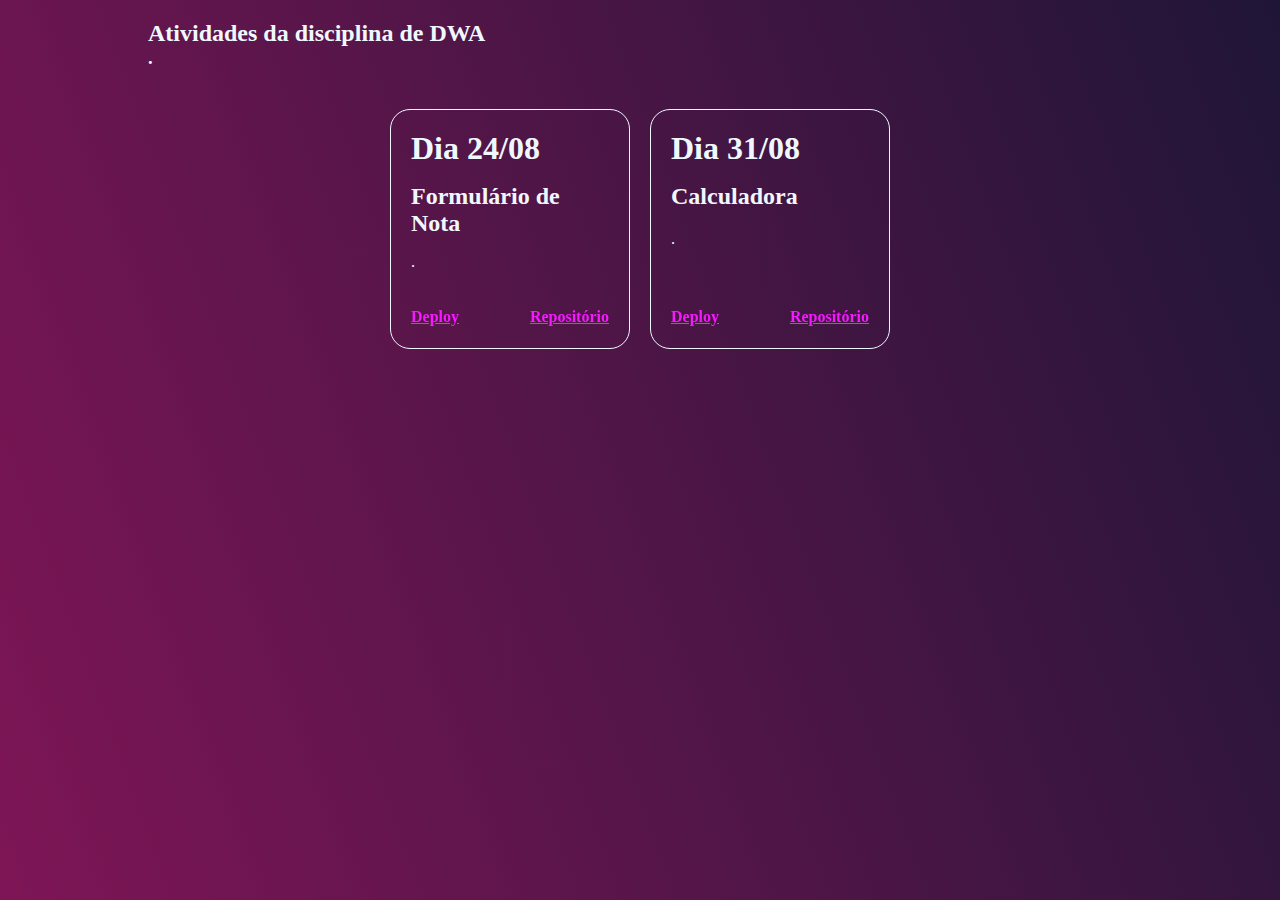
<file: index.html>
<!DOCTYPE html>
<html lang="pr-br">
  <head>
    <meta charset="UTF-8" />
    <meta http-equiv="X-UA-Compatible" content="IE=edge" />
    <meta name="viewport" content="width=device-width, initial-scale=1.0" />
    <title>DWA</title>

    <link rel="stylesheet" href="styles.css" />
  </head>
  <body>
    
    <div class="content-wrapper">
      <h2 class="projects-title">Atividades da disciplina de DWA</h2>
      <h3 class="projects-info">.</h3>
    </div>

    <div class="cards">
      <div class="card">
        <h1>Dia 24/08</h1>
        <h2>Formulário de Nota</h2>
        <p>.</p>
        <div class="footer-card">
          <a href="Atividades/form-notas/index.html" target="_blank">Deploy</a>
          <a
            href="https://github.com/Wesley-Sampaio/Desenvolvimento-de-Aplica-es-para-Web-II/tree/main/Atividades/form-notas/"
            target="_blank"
            >Repositório</a
          >
        </div>
      </div>

      <div class="card">
        <h1>Dia 31/08</h1>
        <h2>Calculadora</h2>
        <p>.</p>
        <div class="footer-card">
          <a href="Atividades/calculadora/index.html" target="_blank">Deploy</a>
          <a
            href="https://github.com/Wesley-Sampaio/Desenvolvimento-de-Aplica-es-para-Web-II/tree/main/Atividades/calculadora/"
            target="_blank"
            >Repositório</a
          >
        </div>
      </div>
    </div>
  </body>
</html>
</file>
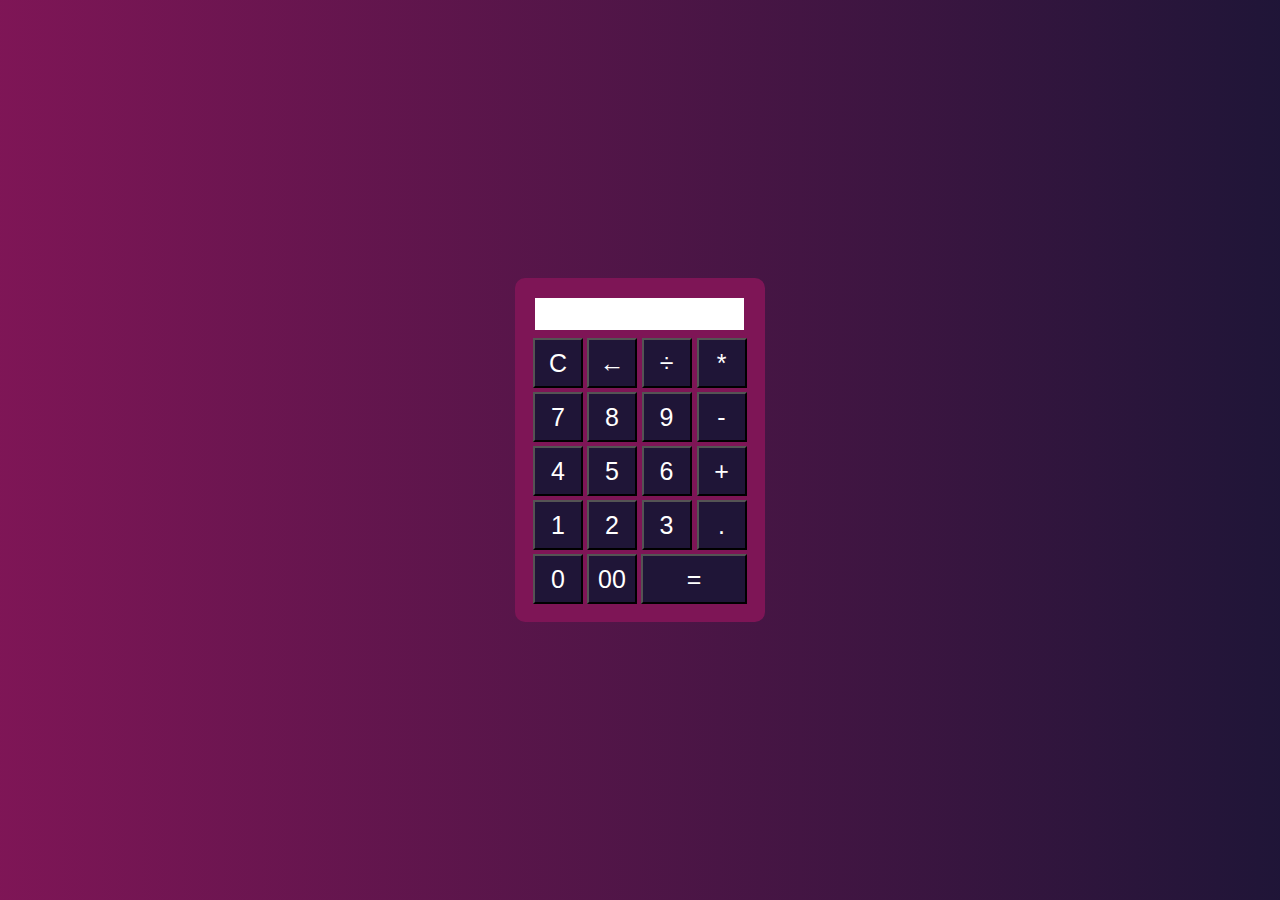
<file: calculadora/index.html>
<!DOCTYPE html>
<html lang="pt-br">
  <head>
    <meta charset="UTF-8" />
    <meta http-equiv="X-UA-Compatible" content="IE=edge" />
    <meta name="viewport" content="width=device-width, initial-scale=1.0" />
    <title>Calculadora</title>

    <link rel="stylesheet" href="styles.css" />

  </head>

  <div class="background">
        <h1></h1>
        <div class="calculadora">
            <h1></h1>
            <p id="resultado"></p>
            <table>
                <tr>
                    <td><button class="botao" onclick="clean()">C</button></td>
                    <td><button class="botao" onclick="back()">&larr;</button></td>
                    <td><button class="botao" onclick="insert('/')">&#247;</button></td>
                    <td><button class="botao" onclick="insert('*')">*</button></td>
                </tr>
                <tr>
                    <td><button class="botao" onclick="insert('7')">7</button></td>
                    <td><button class="botao" onclick="insert('8')">8</button></td>
                    <td><button class="botao" onclick="insert('9')">9</button></td>
                    <td><button class="botao" onclick="insert('-')">-</button></td>
                </tr>
                <tr>
                    <td><button class="botao" onclick="insert('4')">4</button></td>
                    <td><button class="botao" onclick="insert('5')">5</button></td>
                    <td><button class="botao" onclick="insert('6')">6</button></td>
                    <td><button class="botao" onclick="insert('+')">+</button></td>
                </tr>
                <tr>
                    <td><button class="botao" onclick="insert('1')">1</button></td>
                    <td><button class="botao" onclick="insert('2')">2</button></td>
                    <td><button class="botao" onclick="insert('3')">3</button></td>
                    <td><button class="botao" onclick="insert('.')">.</button></td>
                </tr>
                <tr>
                    <td><button class="botao" style="width: 50px;" onclick="insert('0')">0</button></td>
                    <td><button class="botao" style="width: 50px;" onclick="insert('00')">00</button></td>
                    <td colspan="2"><button class="botao" style="width: 106px;" onclick="calcular()">=</button></td>

                </tr>
            </table>
        </div>
    </div>
    <script src="main.js"></script>
  </body>
</html>
</file>
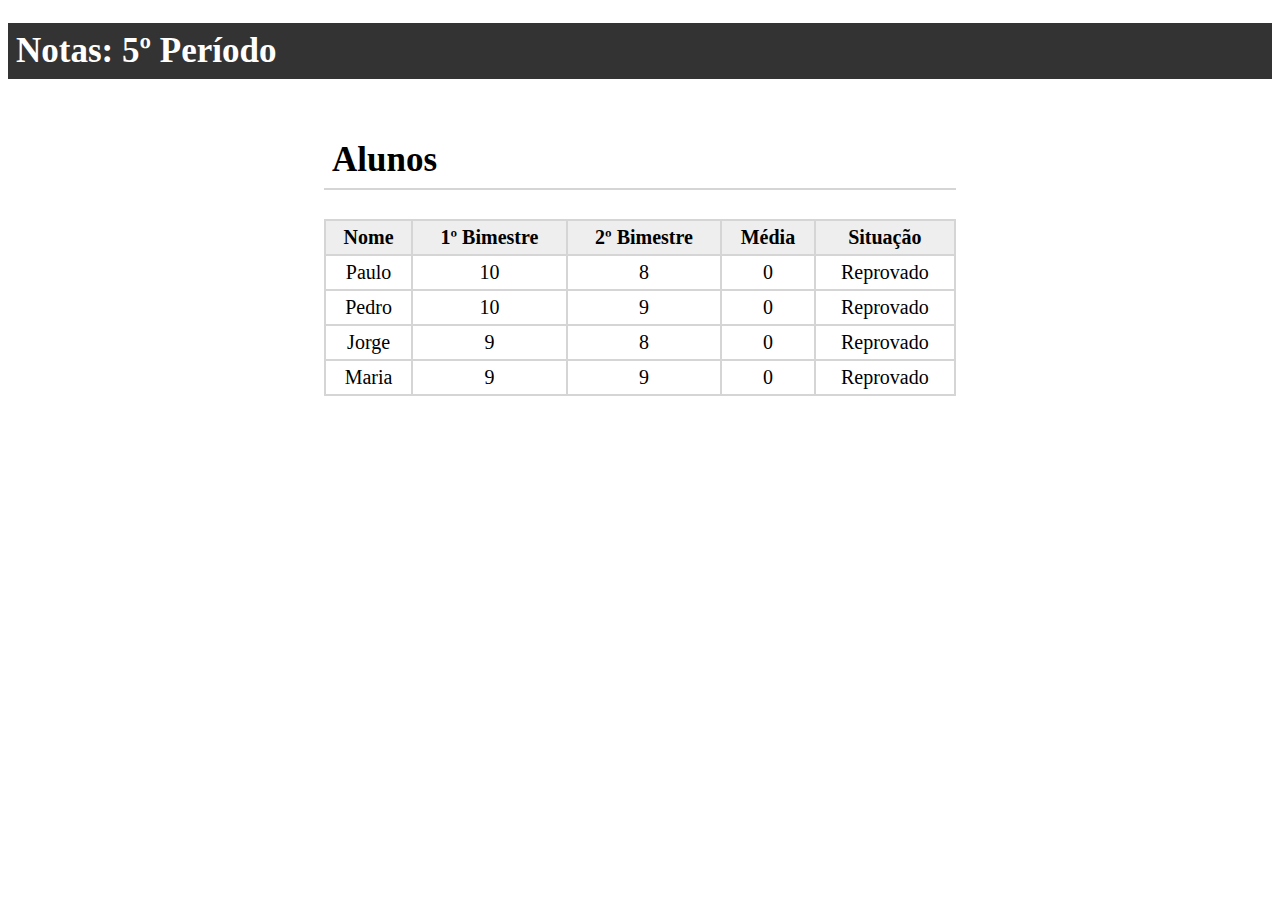
<file: form-notas/index.html>
<!DOCTYPE html>
<html lang="en">
  <head>
    <meta charset="UTF-8" />
    <meta http-equiv="X-UA-Compatible" content="IE=edge" />
    <meta name="viewport" content="width=device-width, initial-scale=1.0" />
    <title>Form-notas</title>

    <link rel="stylesheet" href="styles.css" />
  </head>

  <div>
<h1>Notas: 5º Período</h1>
  </div>

  <body>
    <table>

      <caption>
        <h2>Alunos</h2>
      </caption>

      <thead>
        <tr>
          <th>Nome</th>
          <th>1º Bimestre</th>
          <th>2º Bimestre</th>
          <th>Média</th>
          <th>Situação</th>
        </tr>
      </thead>

      <tr>
        <td>Paulo</td>
        <td>10</td>
        <td>8</td>
        <td>0</td>
        <td>Reprovado</td>
      </tr>

      <tr>
        <td>Pedro</td>
        <td>10</td>
        <td>9</td>
        <td>0</td>
        <td>Reprovado</td>
      </tr>

      <tr>
        <td>Jorge</td>
        <td>9</td>
        <td>8</td>
        <td>0</td>
        <td>Reprovado</td>
      </tr>

      <tr>
        <td>Maria</td>
        <td>9</td>
        <td>9</td>
        <td>0</td>
        <td>Reprovado</td>
      </tr>
    </table>
  </body>
</html>
</file>
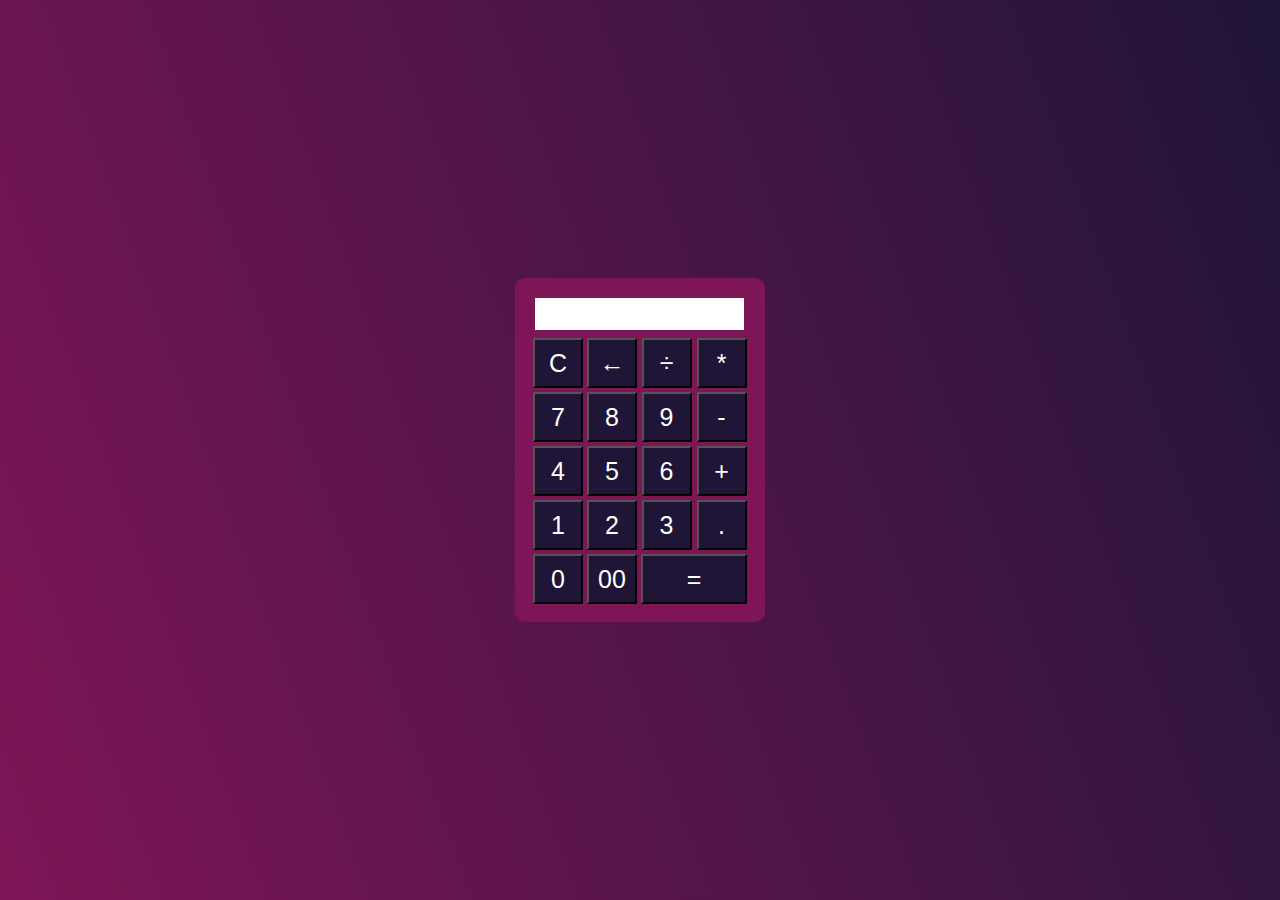
<file: Atividades/calculadora/index.html>
<!DOCTYPE html>
<html lang="pt-br">
  <head>
    <meta charset="UTF-8" />
    <meta http-equiv="X-UA-Compatible" content="IE=edge" />
    <meta name="viewport" content="width=device-width, initial-scale=1.0" />
    <title>Calculadora</title>

    <link rel="stylesheet" href="styles.css" />

  </head>

  <div class="background">
        <div class="calculadora">
            <p id="resultado"></p>
            <table>
                <tr>
                    <td><button class="botao" onclick="clean()">C</button></td>
                    <td><button class="botao" onclick="back()">&larr;</button></td>
                    <td><button class="botao" onclick="insert('/')">&#247;</button></td>
                    <td><button class="botao" onclick="insert('*')">*</button></td>
                </tr>
                <tr>
                    <td><button class="botao" onclick="insert('7')">7</button></td>
                    <td><button class="botao" onclick="insert('8')">8</button></td>
                    <td><button class="botao" onclick="insert('9')">9</button></td>
                    <td><button class="botao" onclick="insert('-')">-</button></td>
                </tr>
                <tr>
                    <td><button class="botao" onclick="insert('4')">4</button></td>
                    <td><button class="botao" onclick="insert('5')">5</button></td>
                    <td><button class="botao" onclick="insert('6')">6</button></td>
                    <td><button class="botao" onclick="insert('+')">+</button></td>
                </tr>
                <tr>
                    <td><button class="botao" onclick="insert('1')">1</button></td>
                    <td><button class="botao" onclick="insert('2')">2</button></td>
                    <td><button class="botao" onclick="insert('3')">3</button></td>
                    <td><button class="botao" onclick="insert('.')">.</button></td>
                </tr>
                <tr>
                    <td><button class="botao" style="width: 50px;" onclick="insert('0')">0</button></td>
                    <td><button class="botao" style="width: 50px;" onclick="insert('00')">00</button></td>
                    <td colspan="2"><button class="botao" style="width: 106px;" onclick="calcular()">=</button></td>
                </tr>
            </table>
        </div>
    </div>
    <script src="main.js"></script>
  </body>
</html>
</file>
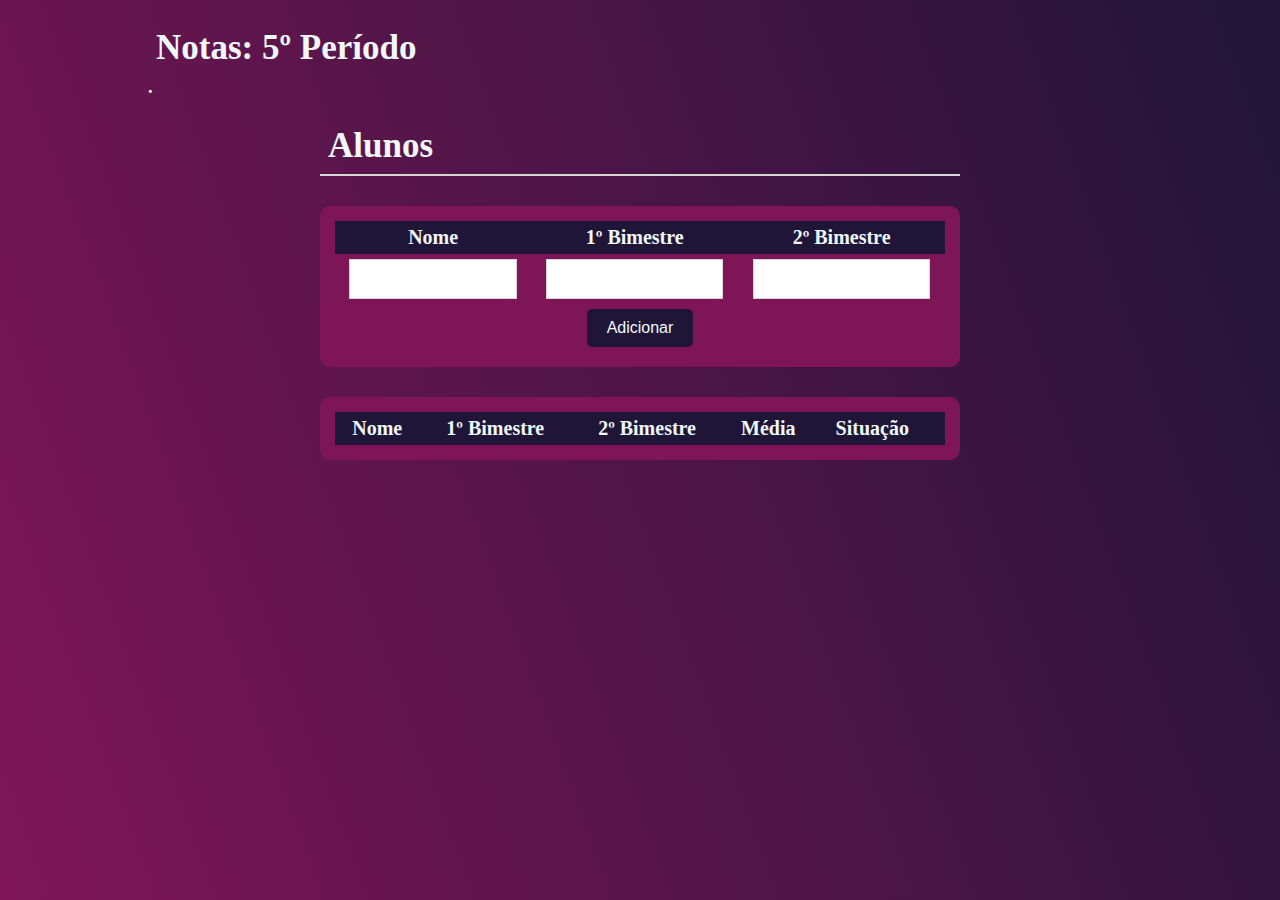
<file: Atividades/form-notas/index.html>
<!DOCTYPE html>
<html lang="pt-br">
  <head>
    <meta charset="UTF-8" />
    <meta http-equiv="X-UA-Compatible" content="IE=edge" />
    <meta name="viewport" content="width=device-width, initial-scale=1.0" />
    <title>Form-notas</title>

    <link rel="stylesheet" href="style.css" />
  </head>
  <body>
    <div class="content-wrapper">
      <h1>Notas: 5º Período</h1>
      <h3>.</h3>
    </div>

    <form onsubmit="event.preventDefault();onFormSubmit();" autocomplete="off">
      <table class="formulario">
        <caption>
          <h2>Alunos</h2>
        </caption>

        <tr>
          <th>
            <label>Nome</label
            ><label class="ValidaNome hide" id="ValidaNome"
              >Este campo é obrigatório.</label
            >
          </th>
          <th>1º Bimestre</th>
          <th>2º Bimestre</th>
        </tr>

        <tr>
          <td><input type="text" name="nome" id="nome" /></td>
          <td><input type="text" name="bimestreUm" id="bimestreUm" /></td>
          <td><input type="text" name="bimestreDois" id="bimestreDois" /></td>
        </tr>

        <tr>
          <th class="button" colspan="5">
            <input type="submit" value="Adicionar" />
          </th>
        </tr>
      </table>
    </form>

    <table class="resultado" id="listaNotas">
      <tr>
        <th>Nome</th>
        <th>1º Bimestre</th>
        <th>2º Bimestre</th>
        <th>Média</th>
        <th>Situação</th>
        <th></th>
      </tr>
    </table>
    <script src="main.js"></script>
  </body>
</html>
</file>
<file: styles.css>
* {
  margin: 0;
  padding: 0;
  box-sizing: border-box;
  scrollbar-width: thin;
  scrollbar-color: var(--clr-neon) #000;
}

:root {
  --cor-gradient-1: hsl(323, 71%, 29%);
  --cor-gradient-2: hsl(258, 45%, 15%);
  --clr-font-main: hsl(208, 100%, 97%);
  --clr-hover: hsl(271, 76%, 53%);
  --clr-glass: hsl(271 76% 53% / 0.2);
  --clr-neon: #bc13fe;

  --ff-poppins: "Poppins";
  --ff-inter: "Inter";
  font-size: 10px;
}

body,
html {
  width: 100vw;

  font-size: 1.6rem;
  font-family: var(--ff-poppins);
  color: var(--clr-font-main);

  background: linear-gradient(
    70deg,
    var(--cor-gradient-1),
    var(--cor-gradient-2)
  );
  height: 100vh;
  scroll-behavior: smooth;
  overflow-x: hidden;
}

.content-wrapper {
  width: 80%;

  margin: 0 auto;

  padding: 2rem;
}

.cards {
  width: 100%;
  margin: 2rem auto;
  padding-bottom: 4rem;
  display: flex;
  flex-wrap: wrap;
  justify-content: center;
  gap: 2rem;
}

.card {
  width: 24rem;
  padding: 2rem;
  aspect-ratio: 1;
  border: 1px solid;
  border-radius: 2rem;
  display: grid;
  grid-template-rows: 0.5fr 0.5fr 1fr 2rem;
  row-gap: 1.6rem;
}

.card p {
  font-family: var(--ff-inter);
}

.footer-card {
  display: flex;
  justify-content: space-between;
}

.card a {
  color: #bc13fe;
  font-weight: bold;
  filter: brightness(1.3);
  transition: all ease-in 0.3s;
}

.card a:hover {
  text-shadow: 0 0 0.7rem #fff, 0 0 1rem #fff, 0 0 2.1rem #fff,
    0 0 4.2rem var(--clr-neon), 0 0 8.2rem var(--clr-neon),
    0 0 9.2rem var(--clr-neon), 0 0 10rem var(--clr-neon),
    0 0 15rem var(--clr-neon);
}
</file>
<file: calculadora/styles.css>
* {
  margin: 0;
  padding: 0;
}

:root {
  --cor-gradient-1: hsl(323, 71%, 29%);
  --cor-gradient-2: hsl(258, 45%, 15%);
  --cor-white: hsl(0, 0%, 100%);
  --cor-resul: hsl(0, 0%, 17%);
}

.background {
  background: linear-gradient(
    90deg,
    var(--cor-gradient-1),
    var(--cor-gradient-2)
  );
  height: 100vh;
  color: white;
  text-align: center;
}

.calculadora {
  position: absolute;
  background-color: var(--cor-gradient-1);
  top: 50%;
  left: 50%;
  transform: translate(-50%, -50%);
  border-radius: 10px;
  padding: 15px;
}

.botao {
  width: 50px;
  height: 50px;
  font-size: 25px;
  cursor: pointer;
  margin: 1px;
  background-color: var(--cor-gradient-2);
  color: var(--cor-white);
}

.botao:hover {
  background-color: var(--cor-gradient-1);
}

#resultado {
  background-color: var(--cor-white);
  width: 207px;
  height: 30px;
  margin: 5px;
  font-size: 25px;
  color: var(--cor-resul);
  text-align: right;
  padding: 1px;
  overflow: hidden;
}
</file>
<file: form-notas/styles.css>
div {
  background-color: #333333;
}

h1 {
  text-align: left;
  color: white;
  font-size: 35px;
  padding: 8px;
}

caption {
  text-align: left;
}

h2 {
  border-bottom: 2px solid #d5d5d5;
  color: black;
  font-size: 35px;
  padding: 8px;
  text-align: align;
}

table {
  margin: 0 auto;
  width: 50%;
  height: 50px;
  border: 1px solid #d5d5d5;
  border-spacing: 0;
}

th,
td {
  text-align: center;
  padding: 5px;
  font-size: 20px;
  border: 1px solid #d5d5d5;
}

th {
  background-color: #eeeeee;
  color: black;
}
</file>
<file: Atividades/calculadora/styles.css>
* {
  margin: 0;
  padding: 0;
}

:root {
  --cor-gradient-1: hsl(323, 71%, 29%);
  --cor-gradient-2: hsl(258, 45%, 15%);
  --cor-white: hsl(0, 0%, 100%);
  --cor-resul: hsl(0, 0%, 17%);
}

.background {
  background: linear-gradient(
    70deg,
    var(--cor-gradient-1),
    var(--cor-gradient-2)
  );
  height: 100vh;
  color: var(--cor-white);
  text-align: center;
}

.calculadora {
  position: absolute;
  background-color: var(--cor-gradient-1);
  top: 50%;
  left: 50%;
  transform: translate(-50%, -50%);
  border-radius: 10px;
  padding: 15px;
}

.botao {
  width: 50px;
  height: 50px;
  font-size: 25px;
  cursor: pointer;
  margin: 1px;
  background-color: var(--cor-gradient-2);
  color: var(--cor-white);
}

.botao:hover {
  background-color: var(--cor-gradient-1);
}

#resultado {
  background-color: var(--cor-white);
  width: 207px;
  height: 30px;
  margin: 5px;
  font-size: 25px;
  color: var(--cor-resul);
  text-align: right;
  padding: 1px;
  overflow: hidden;
}
</file>
<file: Atividades/form-notas/style.css>
* {
  margin: 0;
  padding: 0;
  box-sizing: border-box;
  scrollbar-width: thin;
  scrollbar-color: var(--clr-neon) #000;
}

:root {
  --cor-gradient-1: hsl(323, 71%, 29%);
  --cor-gradient-2: hsl(258, 45%, 15%);
  --clr-font-main: hsl(208, 100%, 97%);
  --clr-hover: hsl(271, 76%, 53%);
  --clr-glass: hsl(271 76% 53% / 0.2);
  --clr-neon: #bc13fe;

  --ff-poppins: "Poppins";
  --ff-inter: "Inter";
  font-size: 10px;
}

body,
html {
  width: 100vw;
  font-size: 1.6rem;
  font-family: var(--ff-poppins);
  color: var(--clr-font-main);
  background: linear-gradient(
    70deg,
    var(--cor-gradient-1),
    var(--cor-gradient-2)
  );
  height: 100vh;
}

.content-wrapper {
  width: 80%;
  margin: 0 auto;
  padding: 2rem;
}

h1 {
  text-align: left;
  color: var(--clr-font-main);
  font-size: 35px;
  padding: 8px;
}

h3 {
}

.formulario {
  background-color: var(--cor-gradient-1);
  margin: 0 auto;
  width: 50%;
  height: 50px;
  border-spacing: 0;
  border-radius: 10px;
  padding: 15px;
}

caption {
  text-align: left;
  margin-bottom: 30px;
}

h2 {
  border-bottom: 2px solid #d5d5d5;
  color: var(--clr-font-main);
  font-size: 35px;
  padding: 8px;
  text-align: align;
}

th {
  background-color: var(--cor-gradient-2);
  color: var(--clr-font-main);
}

th,
td {
  text-align: center;
  padding: 5px;
  font-size: 20px;
}

input[type="text"] {
  width: 90%;
  height: 40px;
  border: 1px solid #d5d5d5;
  padding: 5px;
  font-size: 20px;
}

.resultado {
  background-color: var(--cor-gradient-1);
  margin: 30px auto;
  width: 50%;
  height: 50px;
  border-spacing: 0;
  border-radius: 10px;
  padding: 15px;
}

.button {
  background-color: var(--cor-gradient-1) !important;
}

input[type="submit"] {
  background-color: var(--cor-gradient-2);
  color: var(--clr-font-main);
  border: none;
  border-radius: 5px;
  padding: 10px 20px;
  font-size: 1.6rem;
  cursor: pointer;
}

label.ValidaNome {
  color: red;
  margin-left: 5px;
}

.hide {
  display: none;
}

a {
  background-color: var(--cor-gradient-2);
  color: var(--clr-font-main);
  border-radius: 5px;
  padding: 5px 10px;
  font-size: 1.6rem;
  cursor: pointer;
}
</file>
